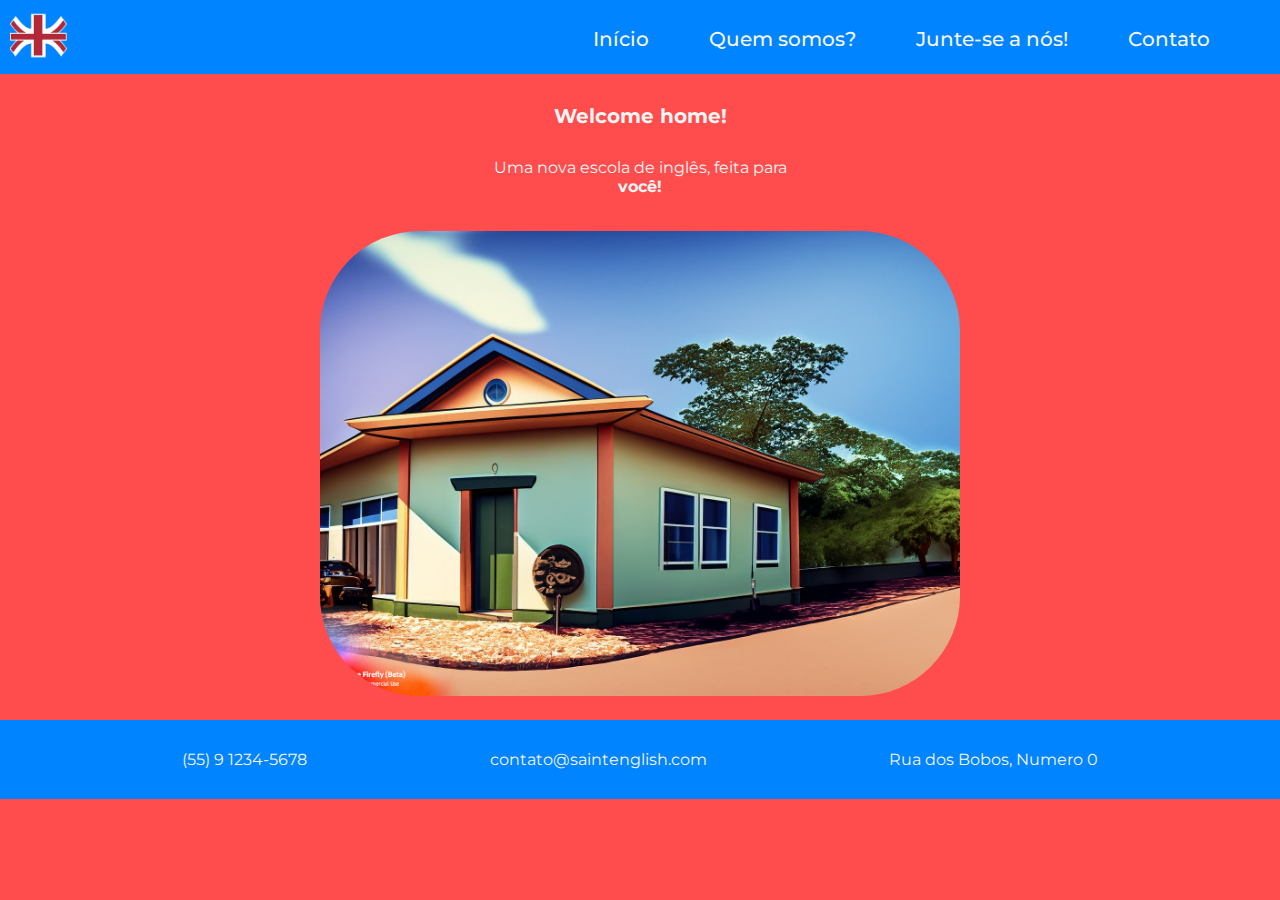
<file: index.html>
<!DOCTYPE html>
<html lang="pt-BR">
<head>
    <meta charset="UTF-8">
    <meta http-equiv="X-UA-Compatible" content="IE=edge">
    <meta name="viewport" content="width=device-width, initial-scale=1.0">
    <title>Saint English</title>
    <link rel="icon" type="image" href="../img/logo.ico">
    <link rel="stylesheet" href="css/estilos.css">
    <script src="/js/script.js"></script>
     
</head>
<body>
    <nav class="bar">
        <div>
            <a href="index.html"><img class="logo" src="/img/logo.png"></a>

        </div>
        <ul class="menu">
            <li class="itemNav"><a href="index.html">Início</a></li>
            <li class="itemNav">
                <a href="#" onclick="dropqmsomos()" class="dropbtn">Quem somos?</a>
                <ul id="drop" class="conteudo">
                    <li><a href="/codigo/escola.html">Escola</a></li>
                    <li><a href="/codigo/servicos.html">Servicos</a></li>
                </ul>
            </li>
            <li class="itemNav"><a href="/codigo/juntese.html">Junte-se a nós!</a></li>
            <li class="itemNav"><a href="/codigo/contato.html">Contato</a></li>

        </ul>
    </nav>

    <div class="escola">
        <h1 class="welcome">Welcome home!</h1>
        <p class="welcome2">Uma nova escola de inglês, feita para <strong>você!</strong></p>
        <img src="/img/externa.jpg" alt="Imagem externa da escola">
    </div>

</body>

<footer class="rodape">
    <p><a target="_blank" rel="nofollow" href="https://wa.me/message/Q24Y4WLX3FMQH1">(55) 9 1234-5678</a></p>
    <p><a target="_blank" rel="nofollow" href="mailto:contato@saintenglish.com?">contato@saintenglish.com</a></p>
    <p>Rua dos Bobos, Numero 0</p>
</footer>

</html>
</file>
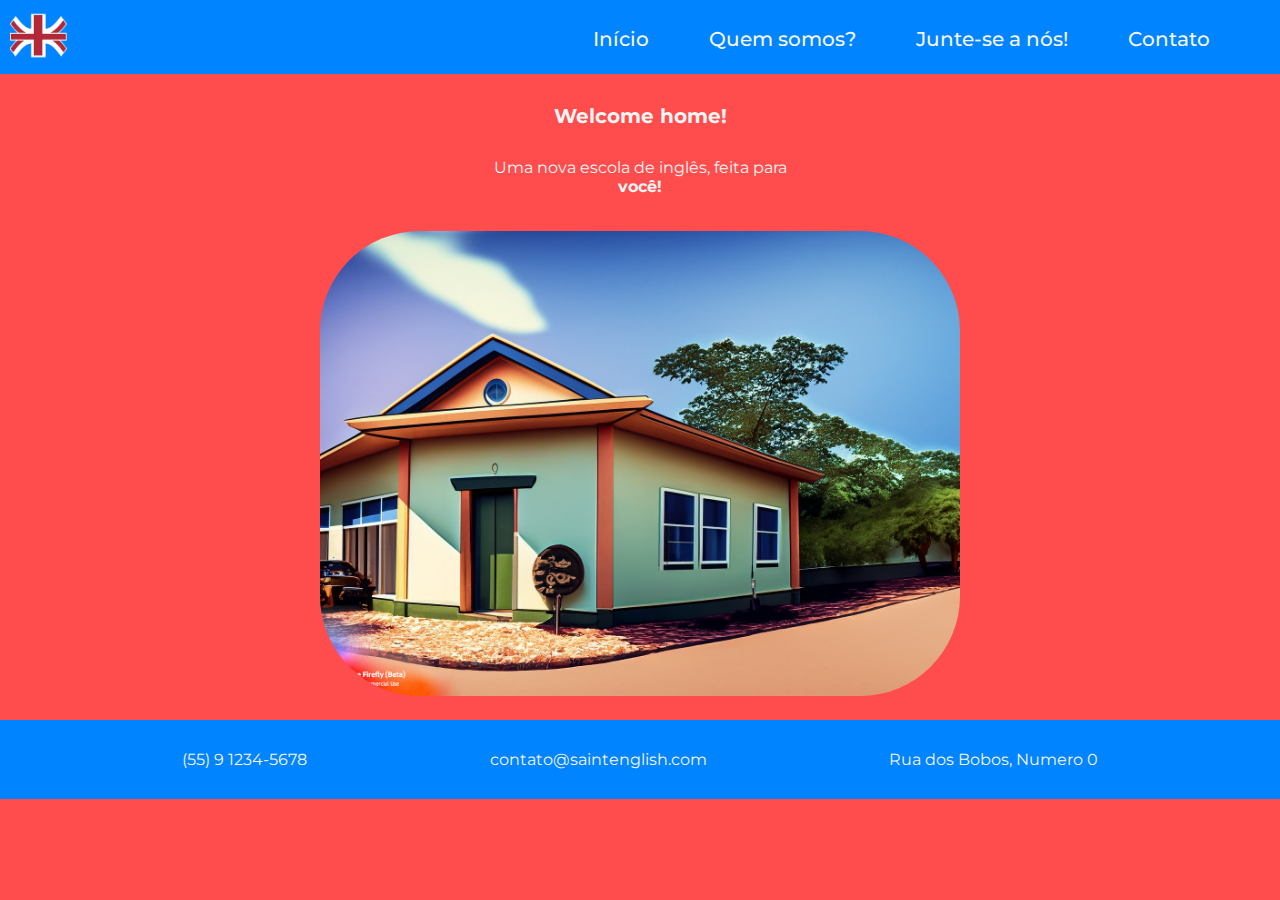
<file: codigo/index.html>
<!DOCTYPE html>
<html lang="pt-BR">
<head>
    <meta charset="UTF-8">
    <meta http-equiv="X-UA-Compatible" content="IE=edge">
    <meta name="viewport" content="width=device-width, initial-scale=1.0">
    <title>Saint English</title>
    <link rel="icon" type="image" href="../img/logo.ico">
    <link rel="stylesheet" href="../css/estilos.css">
    <script src="../js/script.js"></script>
     
</head>
<body>
    <nav class="bar">
        <div>
            <a href="index.html"><img class="logo" src="../img/logo.png"></a>

        </div>
        <ul class="menu">
            <li class="itemNav"><a href="index.html">Início</a></li>
            <li class="itemNav">
                <a href="#" onclick="dropqmsomos()" class="dropbtn">Quem somos?</a>
                <ul id="drop" class="conteudo">
                    <li><a href="escola.html">Escola</a></li>
                    <li><a href="servicos.html">Servicos</a></li>
                </ul>
            </li>
            <li class="itemNav"><a href="juntese.html">Junte-se a nós!</a></li>
            <li class="itemNav"><a href="contato.html">Contato</a></li>

        </ul>
    </nav>

    <div class="escola">
        <h1 class="welcome">Welcome home!</h1>
        <p class="welcome2">Uma nova escola de inglês, feita para <strong>você!</strong></p>
        <img src="../img/externa.jpg" alt="Imagem externa da escola">
    </div>

</body>

<footer class="rodape">
    <p><a target="_blank" rel="nofollow" href="https://wa.me/message/Q24Y4WLX3FMQH1">(55) 9 1234-5678</a></p>
    <p><a target="_blank" rel="nofollow" href="mailto:contato@saintenglish.com?">contato@saintenglish.com</a></p>
    <p>Rua dos Bobos, Numero 0</p>
</footer>

</html>
</file>
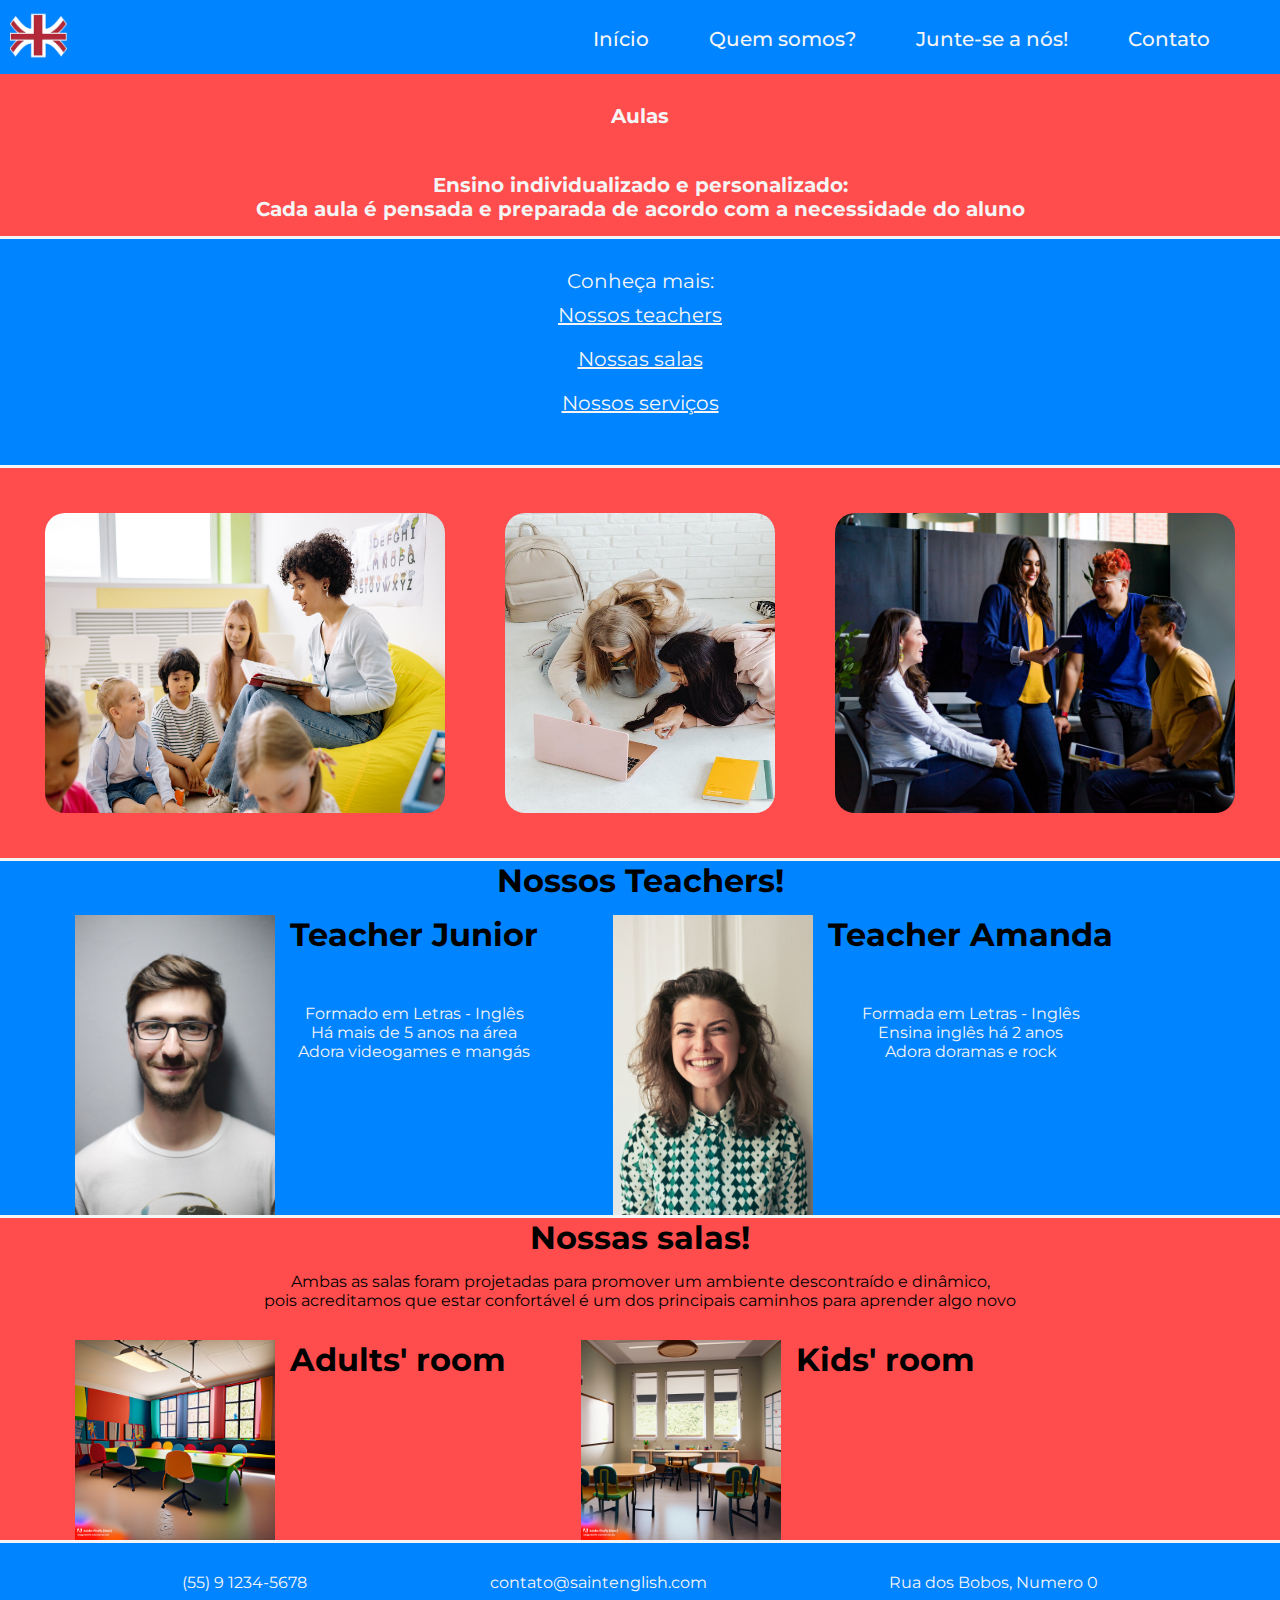
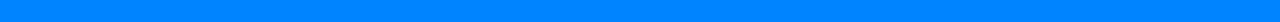
<file: codigo/aulas.html>
<!DOCTYPE html>
<html lang="pt-BR">
<head>
    <meta charset="UTF-8">
    <meta http-equiv="X-UA-Compatible" content="IE=edge">
    <meta name="viewport" content="width=device-width, initial-scale=1.0">
    <title>Aulas</title>
    <link rel="icon" type="image" href="../img/logo.ico">
    <link rel="stylesheet" href="../css/est_aulas.css">
    <script src="../js/script.js"></script>
     
</head>
<body>
    <nav class="bar">
        <div>
            <a href="index.html"><img class="logo" src="../img/logo.png"></a>

        </div>
        <ul class="menu">
            <li class="itemNav"><a href="index.html">Início</a></li>
            <li class="itemNav">
                <a href="#" onclick="dropqmsomos()" class="dropbtn">Quem somos?</a>
                <ul id="drop" class="conteudo">
                    <li><a href="escola.html">Escola</a></li>
                    <li><a href="servicos.html">Servicos</a></li>
                </ul>
            </li>
            <li class="itemNav"><a href="juntese.html">Junte-se a nós!</a></li>
            <li class="itemNav"><a href="contato.html">Contato</a></li>

        </ul>
    </nav>

        <div class="divAulas">
            <h1 class="aulas">Aulas</h1>
            <h2 class="aulas">
                <p>Ensino individualizado e personalizado:<br> Cada aula é pensada e preparada de acordo com a necessidade do aluno</p><br>
            </h2>
            <div class="listaAulas">
                <ul>Conheça mais:
                    <li class="itemAula"><a href="#profs">Nossos teachers</a></li>
                    <li class="itemAula"> <a href="#rooms">Nossas salas</a></li>
                    <li class="itemAula"> <a href="servicos.html">Nossos serviços</a></li>

                </ul>
            </div>
            <div class="pics">
                <img id="kids"  class="foto" src="../img/kids.jpg" alt="Crianças em aula">
                <img class="foto" src="../img/teens.jpeg" alt="Adolescentes em aula">
                <img class="foto" src="../img/adults.jpg" alt="Adultos em aula">
            </div>
        </div>
<div id="profs">
    <h1 style="background-color: rgb(0, 132, 255); padding-bottom: 15px;">Nossos Teachers!</h1>
    <div class="teachers">
        <img class="fotoTeachers" src="../img/teacher1.jpg" alt="Teacher Junior">
        <div>
            <h1>Teacher Junior</h1>
            <ul style="color: whitesmoke">
                <li>Formado em Letras - Inglês</li>
                <li>Há mais de 5 anos na área</li>
                <li>Adora videogames e mangás</li>
            </ul>
        </div>
        <img class="fotoTeachers" src="../img/teacher2.jpg" alt="Teacher Amanda">
        <div>
            <h1>Teacher Amanda</h1>
            <ul style="color: whitesmoke;">
                <li>Formada em Letras - Inglês</li>
                <li>Ensina inglês há 2 anos</li>
                <li>Adora doramas e rock</li>
            </ul>
        </div>

    </div>
</div>

<div id="rooms">
    <h1>Nossas salas!</h1>
    <p style="padding-top: 15px; padding-bottom: 30px;">Ambas as salas foram projetadas para promover um ambiente descontraído e dinâmico, <br>pois acreditamos que estar confortável é um dos principais caminhos para aprender algo novo</p>
    <div class="salasAula">
        <img class="fotoSalas" src="../img/adultsroom.jpg" alt="Sala de aula dos adultos">
        <div>
            <h1>Adults' room</h1>
        </div>
        <img class="fotoSalas" src="../img/kidsroom.jpg" alt="Sala de aula das crianças">
        <div>
            <h1>Kids' room</h1>
        </div>

    </div>

</div>


</body>

<footer class="rodape">
    <p><a target="_blank" rel="nofollow" href="https://wa.me/message/Q24Y4WLX3FMQH1">(55) 9 1234-5678</a></p>
    <p><a target="_blank" rel="nofollow" href="mailto:contato@saintenglish.com?">contato@saintenglish.com</a></p>
    <p>Rua dos Bobos, Numero 0</p>
</footer>

</html>
</file>
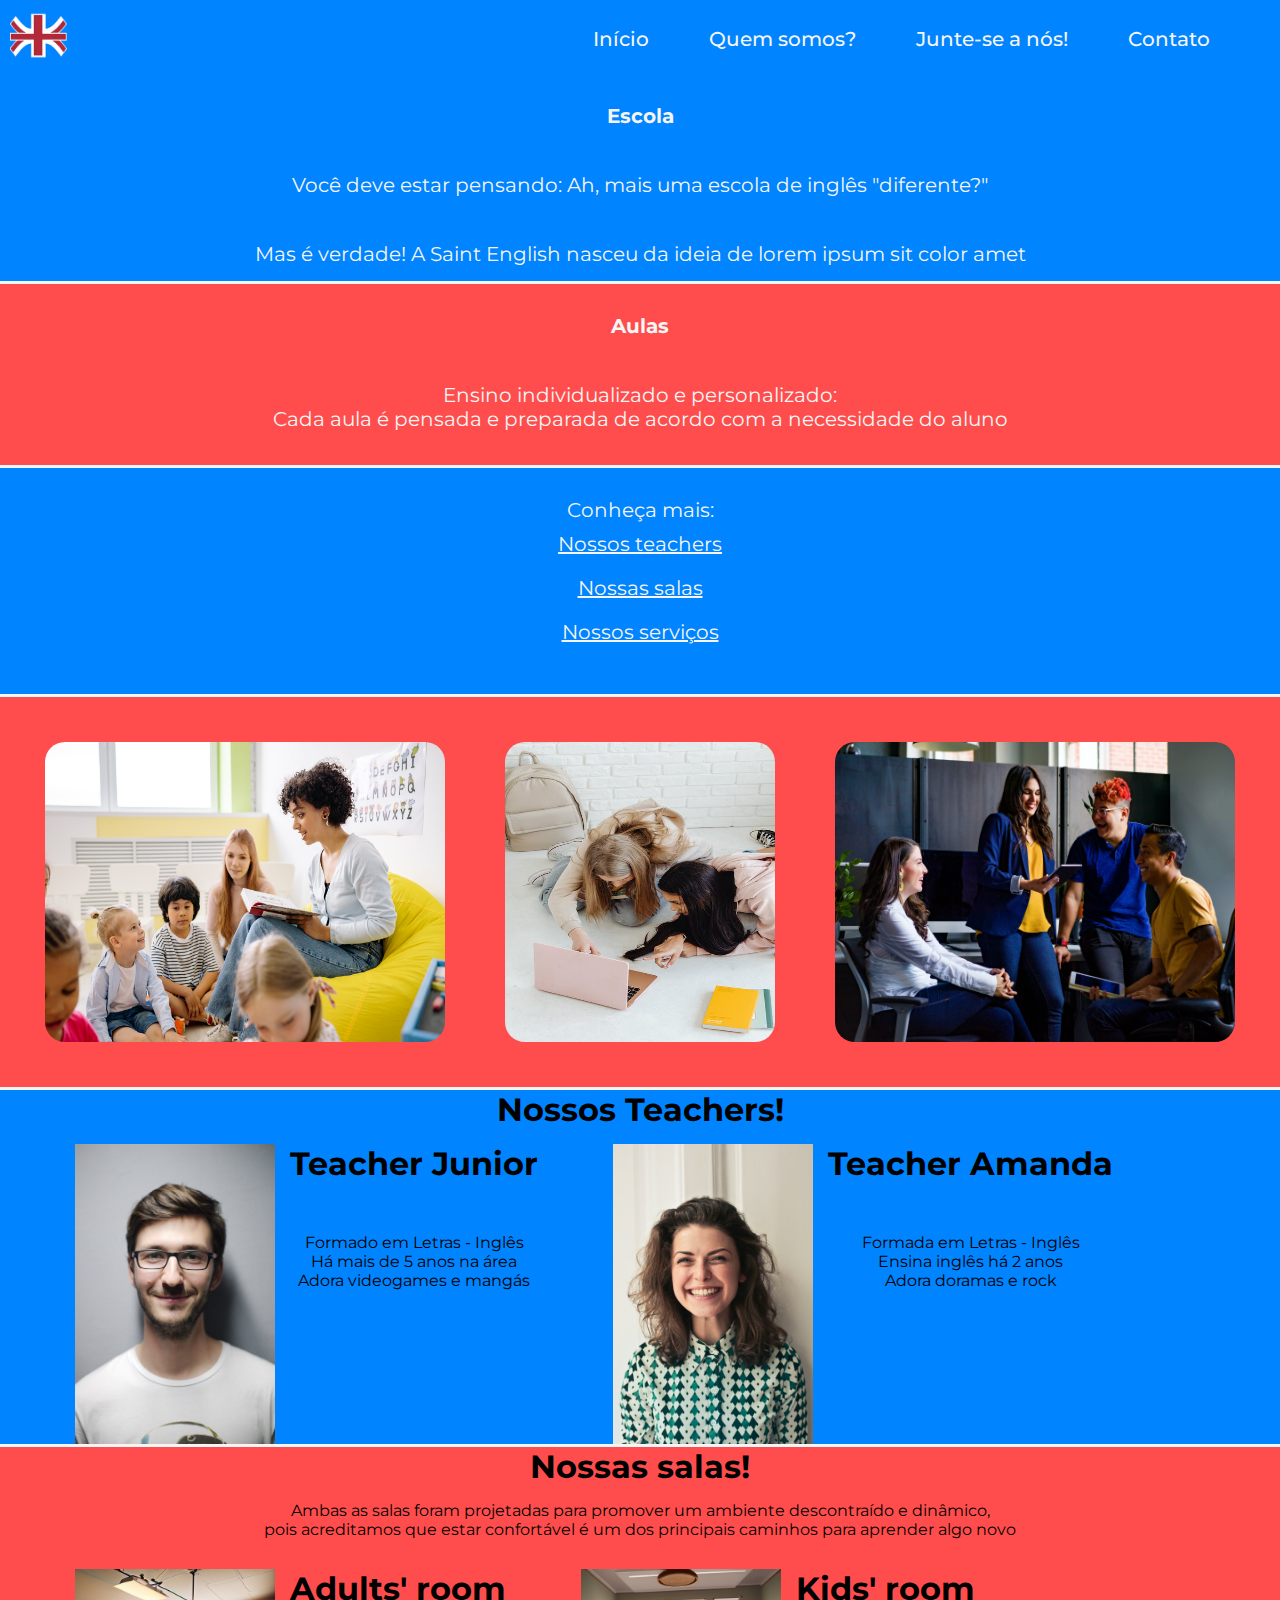
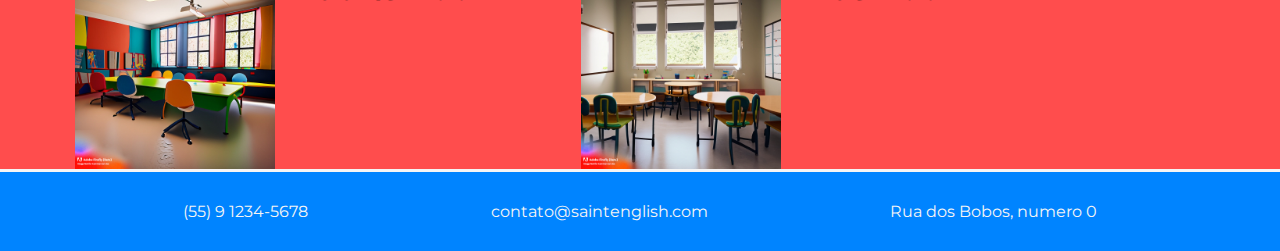
<file: codigo/escola.html>
<!DOCTYPE html>
<html lang="pt-BR">
<head>
    <meta charset="UTF-8">
    <meta http-equiv="X-UA-Compatible" content="IE=edge">
    <meta name="viewport" content="width=device-width, initial-scale=1.0">
    <title>Escola</title>
    <link rel="icon" type="image" href="../img/logo.ico">
    <link rel="stylesheet" href="../css/est_aulas.css">
    <script src="../js/script.js"></script>
     
</head>
<body>
    <nav class="bar">
        <div>
            <a href="index.html"><img class="logo" src="../img/logo.png"></a>

        </div>
        <ul class="menu">
            <li class="itemNav"><a href="index.html">Início</a></li>
            <li class="itemNav">
                <a href="#" onclick="dropqmsomos()" class="dropbtn">Quem somos?</a>
                <ul id="drop" class="conteudo">
                    <li><a href="escola.html">Escola</a></li>
                    <li><a href="servicos.html">Servicos</a></li>
                </ul>
            </li>
            <li class="itemNav"><a href="juntese.html">Junte-se a nós!</a></li>
            <li class="itemNav"><a href="contato.html">Contato</a></li>

        </ul>
    </nav>

    
    <div class="divAulas">
        <h1 class="aulas" style="background-color: rgb(0, 132, 255);">Escola</h1>
        <p class="aulas" style="background-color: rgb(0, 132, 255);">Você deve estar pensando: Ah, mais uma escola de inglês "diferente?"</p>
        <p class="aulas" style="background-color: rgb(0, 132, 255); border-bottom: whitesmoke solid">Mas é verdade! A Saint English nasceu da ideia de lorem ipsum sit color amet</p>
        <h1 class="aulas">Aulas</h1>
        <p class="aulas">
            Ensino individualizado e personalizado:<br> Cada aula é pensada e preparada de acordo com a necessidade do aluno</p><br>
        
        <div class="listaAulas">
            <ul>Conheça mais:
                <li class="itemAula"><a href="#profs">Nossos teachers</a></li>
                <li class="itemAula"> <a href="#rooms">Nossas salas</a></li>
                <li class="itemAula"> <a href="servicos.html">Nossos serviços</a></li>

            </ul>
        </div>
        <div class="pics">
            <img id="kids"  class="foto" src="../img/kids.jpg" alt="Crianças em aula">
            <img class="foto" src="../img/teens.jpeg" alt="Adolescentes em aula">
            <img class="foto" src="../img/adults.jpg" alt="Adultos em aula">
        </div>
    </div>
<div id="profs">
<h1 style="background-color: rgb(0, 132, 255); padding-bottom: 15px;">Nossos Teachers!</h1>
<div class="teachers">
    <img class="fotoTeachers" src="../img/teacher1.jpg" alt="Teacher Junior">
    <div>
        <h1>Teacher Junior</h1>
        <ul>
            <li>Formado em Letras - Inglês</li>
            <li>Há mais de 5 anos na área</li>
            <li>Adora videogames e mangás</li>
        </ul>
    </div>
    <img class="fotoTeachers" src="../img/teacher2.jpg" alt="Teacher Amanda">
    <div>
        <h1>Teacher Amanda</h1>
        <ul>
            <li>Formada em Letras - Inglês</li>
            <li>Ensina inglês há 2 anos</li>
            <li>Adora doramas e rock</li>
        </ul>
    </div>

</div>
</div>

<div id="rooms">
<h1>Nossas salas!</h1>
<p style="padding-top: 15px; padding-bottom: 30px;">Ambas as salas foram projetadas para promover um ambiente descontraído e dinâmico, <br>pois acreditamos que estar confortável é um dos principais caminhos para aprender algo novo</p>
<div class="salasAula">
    <img class="fotoSalas" src="../img/adultsroom.jpg" alt="Sala de aula dos adultos">
    <div>
        <h1>Adults' room</h1>
    </div>
    <img class="fotoSalas" src="../img/kidsroom.jpg" alt="Sala de aula das crianças">
    <div>
        <h1>Kids' room</h1>
    </div>

</div>

</div>


</body>

<footer class="rodape">
    <p><a target="_blank" rel="nofollow" href="https://wa.me/message/Q24Y4WLX3FMQH1">(55) 9 1234-5678</a></p>
    <p><a target="_blank" rel="nofollow" href="mailto:contato@saintenglish.com?">contato@saintenglish.com</a></p>
    <p>Rua dos Bobos, numero 0</p>

</footer>

</html>
</file>
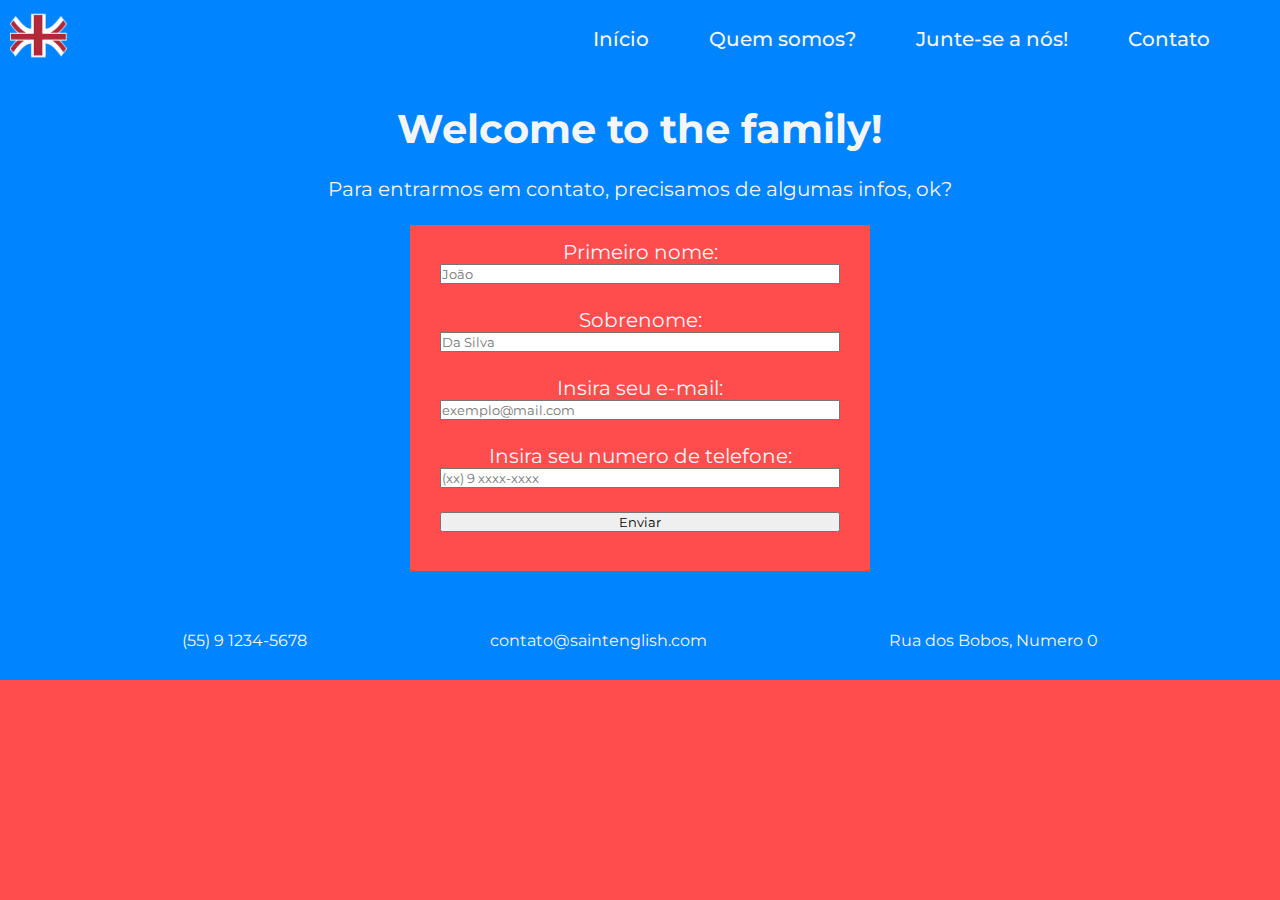
<file: codigo/juntese.html>
<!DOCTYPE html>
<html lang="pt-BR">
<head>
    <meta charset="UTF-8">
    <meta http-equiv="X-UA-Compatible" content="IE=edge">
    <meta name="viewport" content="width=device-width, initial-scale=1.0">
    <title>Junte-se a nós!</title>
    <link rel="icon" type="image" href="../img/logo.ico">
    <link rel="stylesheet" href="../css/est_juntese.css">
    <script src="../js/script.js"></script>
     
</head>
<body>
    <nav class="bar">
        <div>
            <a href="index.html"><img class="logo" src="../img/logo.png"></a>

        </div>
        <ul class="menu">
            <li class="itemNav"><a href="index.html">Início</a></li>
            <li class="itemNav">
                <a href="#" onclick="dropqmsomos()" class="dropbtn">Quem somos?</a>
                <ul id="drop" class="conteudo">
                    <li><a href="escola.html">Escola</a></li>
                    <li><a href="servicos.html">Servicos</a></li>
                </ul>
            </li>
            <li class="itemNav"><a href="juntese.html">Junte-se a nós!</a></li>
            <li class="itemNav"><a href="contato.html">Contato</a></li>

        </ul>
    </nav>
    <div class="form">
    <h1>Welcome to the family!</h1><br>
    <p>Para entrarmos em contato, precisamos de algumas infos, ok?</p><br>
        <form class="campos" action="#" method="post" onsubmit="mostrarMensagem()">
            Primeiro nome:<br>
            <input type="text" name="nome" placeholder="João" required><br>
            Sobrenome:<br>
            <input type="text" name="sobrenome" placeholder="Da Silva" required> <br>
            Insira seu e-mail:<br>
            <input type="email" name="email" placeholder ="exemplo@mail.com" required><br>
            Insira seu numero de telefone:<br>
            <input type="tel" name="telefone" placeholder="(xx) 9 xxxx-xxxx" pattern="([0-9]{2})[[9]{1}-[0-9]{4}-[0-9]{4}" required><br>
            <input class="subm" type="submit" name="enviar" value="Enviar"><br>
        </form>
    </div>
    </body>
    <footer class="rodape">
        <p><a target="_blank" rel="nofollow" href="https://wa.me/message/Q24Y4WLX3FMQH1">(55) 9 1234-5678</a></p>
        <p><a target="_blank" rel="nofollow" href="mailto:contato@saintenglish.com?">contato@saintenglish.com</a></p>
        <p>Rua dos Bobos, Numero 0</p>
    </footer>
</html>
</file>
<file: css/estilos.css>
@import url('https://fonts.googleapis.com/css2?family=Montserrat:wght@400;700&display=swap');

* { /*reseta tudo p nao deixar com barra branca*/
    margin: 0;
    padding: 0;
    font-family: 'Montserrat', sans-serif;

  }

body{
  background-color: rgb(255, 77, 77);
}


  /*barra de navegação */
  .bar {
    background-color: rgb(0, 132, 255); /*define o fundo da barra p azul*/
    display: flex;
    justify-content: space-between;
    align-items: center; /*alinha os itens ao centro e deixa espaçado certinho*/
    padding: 10px;
  }
  
  .logo {
    max-height: 50px; /*pro logotipo nao ficar enorme*/
  }
  
  .menu {
    display: flex;
    list-style-type: none; /*tira os pontinho da lista*/
  }
  
  .itemNav {
    font-weight: 500;
    font-size: 20px;
    height: 20px;
    margin-right: 60px;
  }
  
  .itemNav a:hover{ /*qdo eu passar o mouse por cima dos links da lista, isso acontece*/
    background-color: rgb(255, 77, 77);
    color: whitesmoke;
    border-radius: 5px; /*p deixar meio arredonado*/
  }

  .itemNav a {
    color: whitesmoke;
    text-decoration: none;/*p tirar as linha de baixo dos links*/
  }
  
  /* .nome{
    color: yellow;
    display: flex;
  } */

  /* menu dropdown do 'quem somos' */
  .conteudo {
    position: absolute;
    background-color: rgb(0, 132, 255);
    padding: 10px;
    text-decoration: none;
    list-style-type: none;
  }
  
  .conteudo a {
    /* display: block; */
    color: whitesmoke;
    text-decoration: none;
  }
  
  .conteudo a:hover {
    background-color: rgb(255, 77, 77);
    color: whitesmoke;
  }
  
  /* imagem da escola na pagina index */

  .escola {
    text-align: center;
  }

  .escola img {
    max-width: 100%;
    height: auto;
    margin-top: 20px;
    margin-bottom: 20px;
    border-radius: 100px;
    text-align: center;
    width: 50%;
    height: auto;
  }


  .welcome{
    font-size: 20px;
    display: flex;
    color: whitesmoke;
    height: 10%;
    flex-direction: column;
    justify-content: center;
    align-items: center;
    text-align: center;
    padding-top: 30px;
    padding-bottom: 15px;
  }
    
  .welcome2{
    display: flex;
    color: whitesmoke;
    height: 10%;
    flex-direction: column;
    justify-content: center;
    align-items: center;
    text-align: center;
    padding-top: 15px;
    padding-bottom: 15px;
  }

 #drop {
  display: none; /*era pro dropdown desaparecer qdo atualizasse mas n aconteceu*/
}

.rodape{
  background-color: rgb(0, 132, 255);
  padding-top: 30px;
  padding-bottom: 30px;
  color: whitesmoke;
  display: flex;
  justify-content: space-evenly;
}

.rodape a{
  color: whitesmoke;
  text-decoration: none;

}

.rodape a:hover{
  background-color: rgb(255, 77, 77);
}
</file>
<file: css/est_aulas.css>
@import url('https://fonts.googleapis.com/css2?family=Montserrat:wght@400;700&display=swap');

* { /*reseta tudo p nao deixar com barra branca*/
    margin: 0;
    padding: 0;
    font-family: 'Montserrat', sans-serif;
    max-width: 100%;
  }

body{
  background-color: rgb(255, 77, 77);
}

.aulas{
    font-size: 20px;
    display: flex;
    color: whitesmoke;
    /* flex-wrap: wrap; */
    /* flex-direction: column; */
    justify-content: center;
    align-self: center;
    text-align: center;
    padding-top: 30px;
    padding-bottom: 15px;

  }

.listaAulas{
  background-color: rgb(0, 132, 255);
  font-size: 20px;
  display: flex;
  color: whitesmoke;
  justify-content: center;
  align-self: center;
  text-align: center;
  padding-top: 30px;
  padding-bottom: 15px;
  border-bottom: whitesmoke solid;
  border-top: whitesmoke solid;
}

.listaAulas ul{
  padding-bottom: 25px;
}

.itemAula a{
  padding-top: 10px;
  display: flex;
  justify-content: center;
  color: whitesmoke;
}

.itemAula a:hover{
  color: rgb(255, 77, 77);

}

.itemAula{
  text-decoration: none;
  list-style-type: none;
  border-bottom: 10px;
  padding-bottom: 10px;
}

.aulas p{
    display: flex;
    align-items: center;
}
  .pics{
    display: flex;
    justify-content: center;
    padding: 15px 15px 15px 15px;
    border-bottom: whitesmoke solid;
  }

  .foto{
    display: flex;
    border-radius: 50px;
    width: 400px;
    height: 300px;
    padding: 30px;
  }

  .foto2{
    border-radius: 50px;
    width: 400px;
    height: 500px;
  }

  #profs{
    display:flex;
    flex-direction: column;
    text-align: center;
    justify-content: space-between;
    border-bottom: whitesmoke solid;
  }

  #rooms{
    display:flex;
    flex-direction: column;
    text-align: center;
    justify-content: space-between;
    border-bottom: whitesmoke solid;
  }

  .teachers{
    background-color: rgb(0, 132, 255);
    display: flex;
    flex-direction: row;
    padding-right: 15px;
  }

  .teachers ul{
    list-style-type: none;
    padding-top: 50px;
    padding-left: -400px;
  }

  .fotoTeachers{
    width: 200px;
    height: auto;
    padding-right: 15px;
    padding-left: 75px;
    border-right: 15px;
  }

  .salasAula{
    display: flex;
    flex-direction: row;
    padding-right: 15px;
  }

  .fotoSalas{
    width: 200px;
    height: auto;
    padding-right: 15px;
    padding-left: 75px;
    border-right: 15px;
  }

  /*barra de navegação */
  .bar {
    background-color: rgb(0, 132, 255); /*define o fundo da barra p azul*/
    display: flex;
    justify-content: space-between;
    align-items: center; /*alinha os itens ao centro e deixa espaçado certinho*/
    padding: 10px;
  }
  
  .logo {
    max-height: 50px; /*pro logotipo nao ficar enorme*/
  }
  
  .menu {
    display: flex;
    list-style-type: none; /*tira os pontinho da lista*/
  }
  
  .itemNav {
    font-weight: 500;
    font-size: 20px;
    height: 20px;
    margin-right: 60px;
  }
  
  .itemNav a:hover{ /*qdo eu passar o mouse por cima dos links da lista, isso acontece*/
    background-color: rgb(255, 77, 77);
    color: whitesmoke;
    border-radius: 5px; /*p deixar meio arredonado*/
  }

  .itemNav a {
    color: whitesmoke;
    text-decoration: none;/*p tirar as linha de baixo dos links*/
  }
  
  /* .nome{
    color: yellow;
    display: flex;
  } */

  /* menu dropdown do 'quem somos' */
  .conteudo {
    position: absolute;
    background-color: rgb(0, 132, 255);
    padding: 10px;
    text-decoration: none;
    list-style-type: none;
  }
  
  .conteudo a {
    /* display: block; */
    color: whitesmoke;
    text-decoration: none;
  }
  
  .conteudo a:hover {
    background-color: rgb(255, 77, 77);
    color: whitesmoke;
  }


 #drop {
  display: none; 
}

/* Media Queries */
@media only screen and (max-width: 768px) {
  /* Estilos para dispositivos com largura máxima de 768px */
  .foto,
  .foto2,
  .fotoTeachers,
  .fotoSalas {
    width: 100%;
    height: auto;
    padding: 0;
  }

  .itemNav {
    margin-right: 30px;
  }
}

@media only screen and (max-width: 480px) {
  /* Estilos para dispositivos com largura máxima de 480px */
  .itemNav {
    font-size: 18px;
    margin-right: 15px;
  }
}

.rodape{
  background-color: rgb(0, 132, 255);
  padding-top: 30px;
  padding-bottom: 30px;
  color: whitesmoke;
  display: flex;
  justify-content: space-evenly;
}

.rodape a{
  color: whitesmoke;
  text-decoration: none;
}

.rodape a:hover{
  background-color: rgb(255, 77, 77);
}
</file>
<file: css/est_juntese.css>
@import url('https://fonts.googleapis.com/css2?family=Montserrat:wght@400;700&display=swap');

* { /*reseta tudo p nao deixar com barra branca*/
    margin: 0;
    padding: 0;
    font-family: 'Montserrat', sans-serif;
  }

  body{
    background-color: rgb(255, 77, 77);
  }

.form{
    background-color: rgb(0, 132, 255);
    font-size: 20px;
    display: flex;
    flex-direction: column;
    color: whitesmoke;
    justify-content: center;
    align-self: center;
    text-align: center;
    padding-top: 30px;
    padding-bottom: 30px;
  }

  .campos{
    background-color: rgb(255, 77, 77);
    width: 400px;
    display: flex;
    flex-direction: column;
    color: whitesmoke;
    justify-content: center;
    align-self: center;
    text-align: center;
    padding-left: 30px;
    padding-right: 30px;
    padding-top: 15px;
    padding-bottom: 15px;
  }


/*barra de navegação */
.bar {
    background-color: rgb(0, 132, 255); /*define o fundo da barra p azul*/
    display: flex;
    justify-content: space-between;
    align-items: center; /*alinha os itens ao centro e deixa espaçado certinho*/
    padding: 10px;
  }
  
  .logo {
    max-height: 50px; /*pro logotipo nao ficar enorme*/
  }
  
  .menu {
    display: flex;
    list-style-type: none; /*tira os pontinho da lista*/
  }
  
  .itemNav {
    font-weight: 500;
    font-size: 20px;
    height: 20px;
    margin-right: 60px;
  }
  
  .itemNav a:hover{ /*qdo eu passar o mouse por cima dos links da lista, isso acontece*/
    background-color: rgb(255, 77, 77);
    color: whitesmoke;
    border-radius: 5px; /*p deixar meio arredonado*/
  }

  .itemNav a {
    color: whitesmoke;
    text-decoration: none;/*p tirar as linha de baixo dos links*/
  }
  
  /* .nome{
    color: yellow;
    display: flex;
  } */

  /* menu dropdown do 'quem somos' */
  .conteudo {
 
    position: absolute;
    background-color: rgb(0, 132, 255);
    padding: 10px;
    text-decoration: none;
    list-style-type: none;
  }
  
  .conteudo a {
    /* display: block; */
    color: whitesmoke;
    text-decoration: none;
  }
  
  .conteudo a:hover {
    background-color: rgb(255, 77, 77);
    color: whitesmoke;
  }


 #drop {
  display: none; /*era pro dropdown desaparecer qdo atualizasse mas n aconteceu*/
}  

.rodape{
  background-color: rgb(0, 132, 255);
  padding-top: 30px;
  padding-bottom: 30px;
  color: whitesmoke;
  display: flex;
  justify-content: space-evenly;
}

.rodape a{
  color: whitesmoke;
  text-decoration: none;

}

.rodape a:hover{
  background-color: rgb(255, 77, 77);
}
</file>
